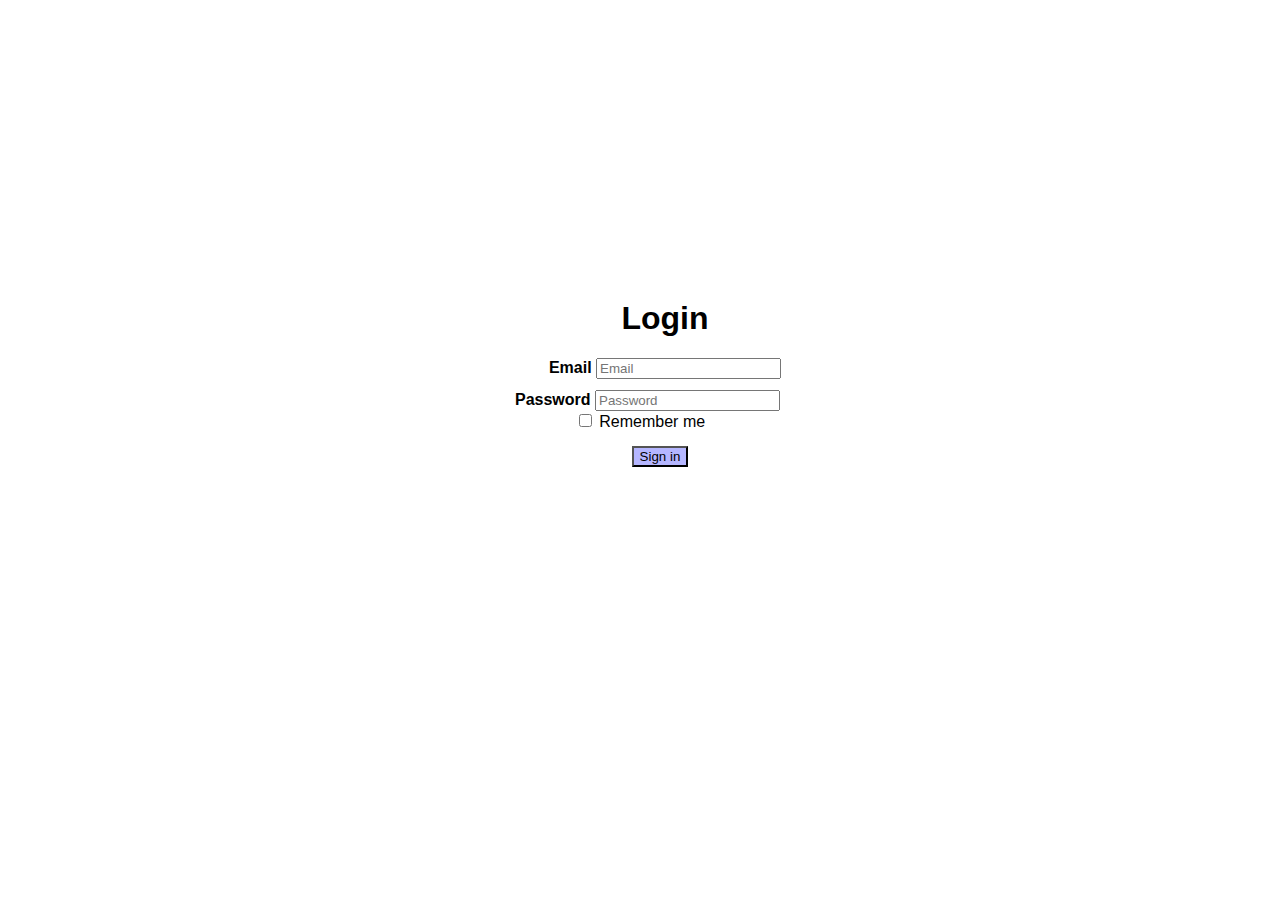
<file: block_1/issue_1/index.html>
<!DOCTYPE html>
<html lang="en">
<head>
    <meta charset="UTF-8">
    <title>Form</title>
    <link href="style.css" rel="stylesheet" type="text/css"/>
</head>
<body>
<div>
    <form action="*" class="form-page">
        <h1>Login</h1>
        <div class="form-group">

            <div class="form1">Email
                <input type="text" placeholder="Email" name="Email"></label>
            </div>
            <div class="form2">Password
                <input type="password" placeholder="Password" name="Password"></label>
            </div>
            <div>
                <input type="checkbox" id="remember" name="remember" value="remember">
                <label for="remember">Remember me</label>
            </div>
            <button class="button">Sign in</button>
        </div>
    </form>
</div>
</body>
</html>
</file>
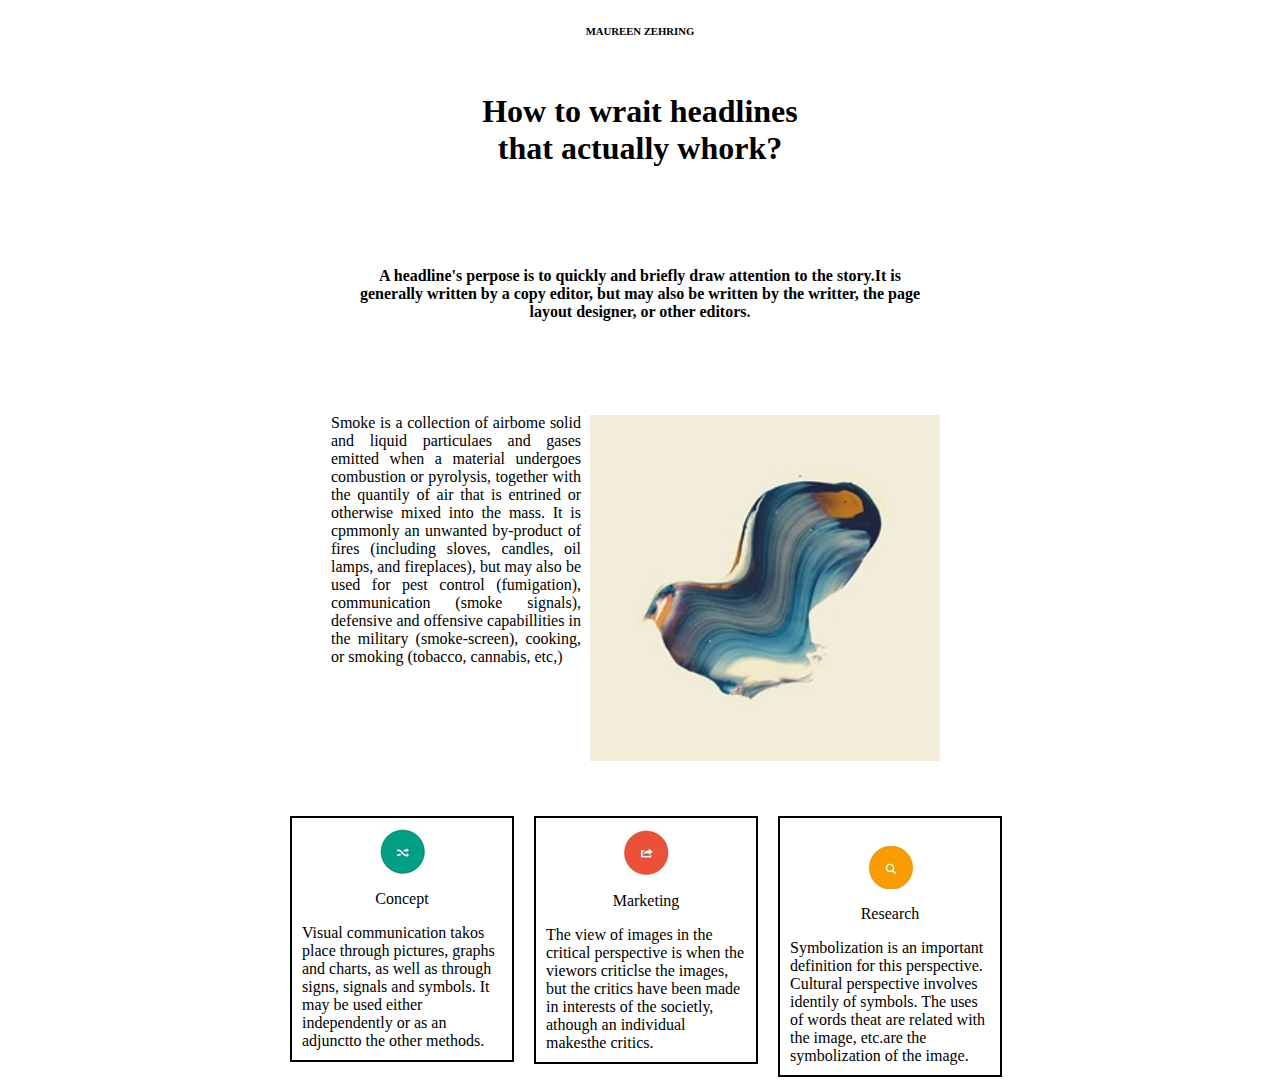
<file: block_1/issue_2/index.html>
<!DOCTYPE html>
<html xmlns="http://www.w3.org/1999/html" xmlns="http://www.w3.org/1999/html">
<head>
    <meta charset="UTF-8">
    <title>title</title>
    <link href="css/style.css" rel="stylesheet" type="text/css"/>
    <meta http-equiv="X-UA-Compatible" content="IE=edge">
</head>
<body class="body-bg">
<h6 class="text-center">MAUREEN ZEHRING</h6>
<header class="header-bg">
    <div class="contayner">
        <h1 class="text-center">How to wrait headlines<br>
            that actually whork?</h1>
        <div style="margin-top: 100px"></div>
        <p class="text-center">A headline's perpose is to quickly and briefly draw attention to the story.It is<br>
            generally written by a copy editor, but may also be written by the writter, the page<br>
            layout designer, or other editors.
        </p>
    </div>
</header>
<div class="block1">
<div class="textimg">
    <p class="text1">
        Smoke is a collection of airbome solid
        and liquid particulaes and gases
        emitted when a material undergoes
        combustion or pyrolysis, together with
        the quantily of air that is entrined or
        otherwise mixed into the mass.
        It is cpmmonly an unwanted by-product
        of fires (including sloves, candles, oil
        lamps, and fireplaces), but may also be
        used for pest control (fumigation),
        communication (smoke signals),
        defensive and offensive capabillities in
        the military (smoke-screen), cooking, or
        smoking (tobacco, cannabis, etc,)
    </p>
    <div class="im1">
        <img class="poz" src="img/img12.png.png">
    </div>
</div>
</div>

<footer class="footer-bg">
    <div class="conteyner">
        <div class="col1">
            <img class="im" src="img/img1.png.png">
            <p class="text4">Concept</p>
            Visual communication takos place through
            pictures, graphs and charts, as well as
            through signs, signals and symbols. It may
            be used either independently or as an
            adjunctto the other methods.
        </div>
        <div class="col2">
            <img><img class="im" src="img/img2.png.png">
            <p class="text4">Research</p>
            Symbolization is an important definition for
            this perspective. Cultural perspective
            involves identily of symbols. The uses of
            words theat are related with the image, etc.are the
            symbolization of the image.
        </div>
        <div class="col3">
            <img class="im" src="img/img3.png.png">
            <p class="text4">Marketing</p>
            The view of images in the critical
            perspective is when the viewors criticlse
            the images, but the critics have been made
            in interests of the societly, athough an
            individual makesthe critics.
        </div>
    </div>
    </div>
</footer>
</body>
</html>
</file>
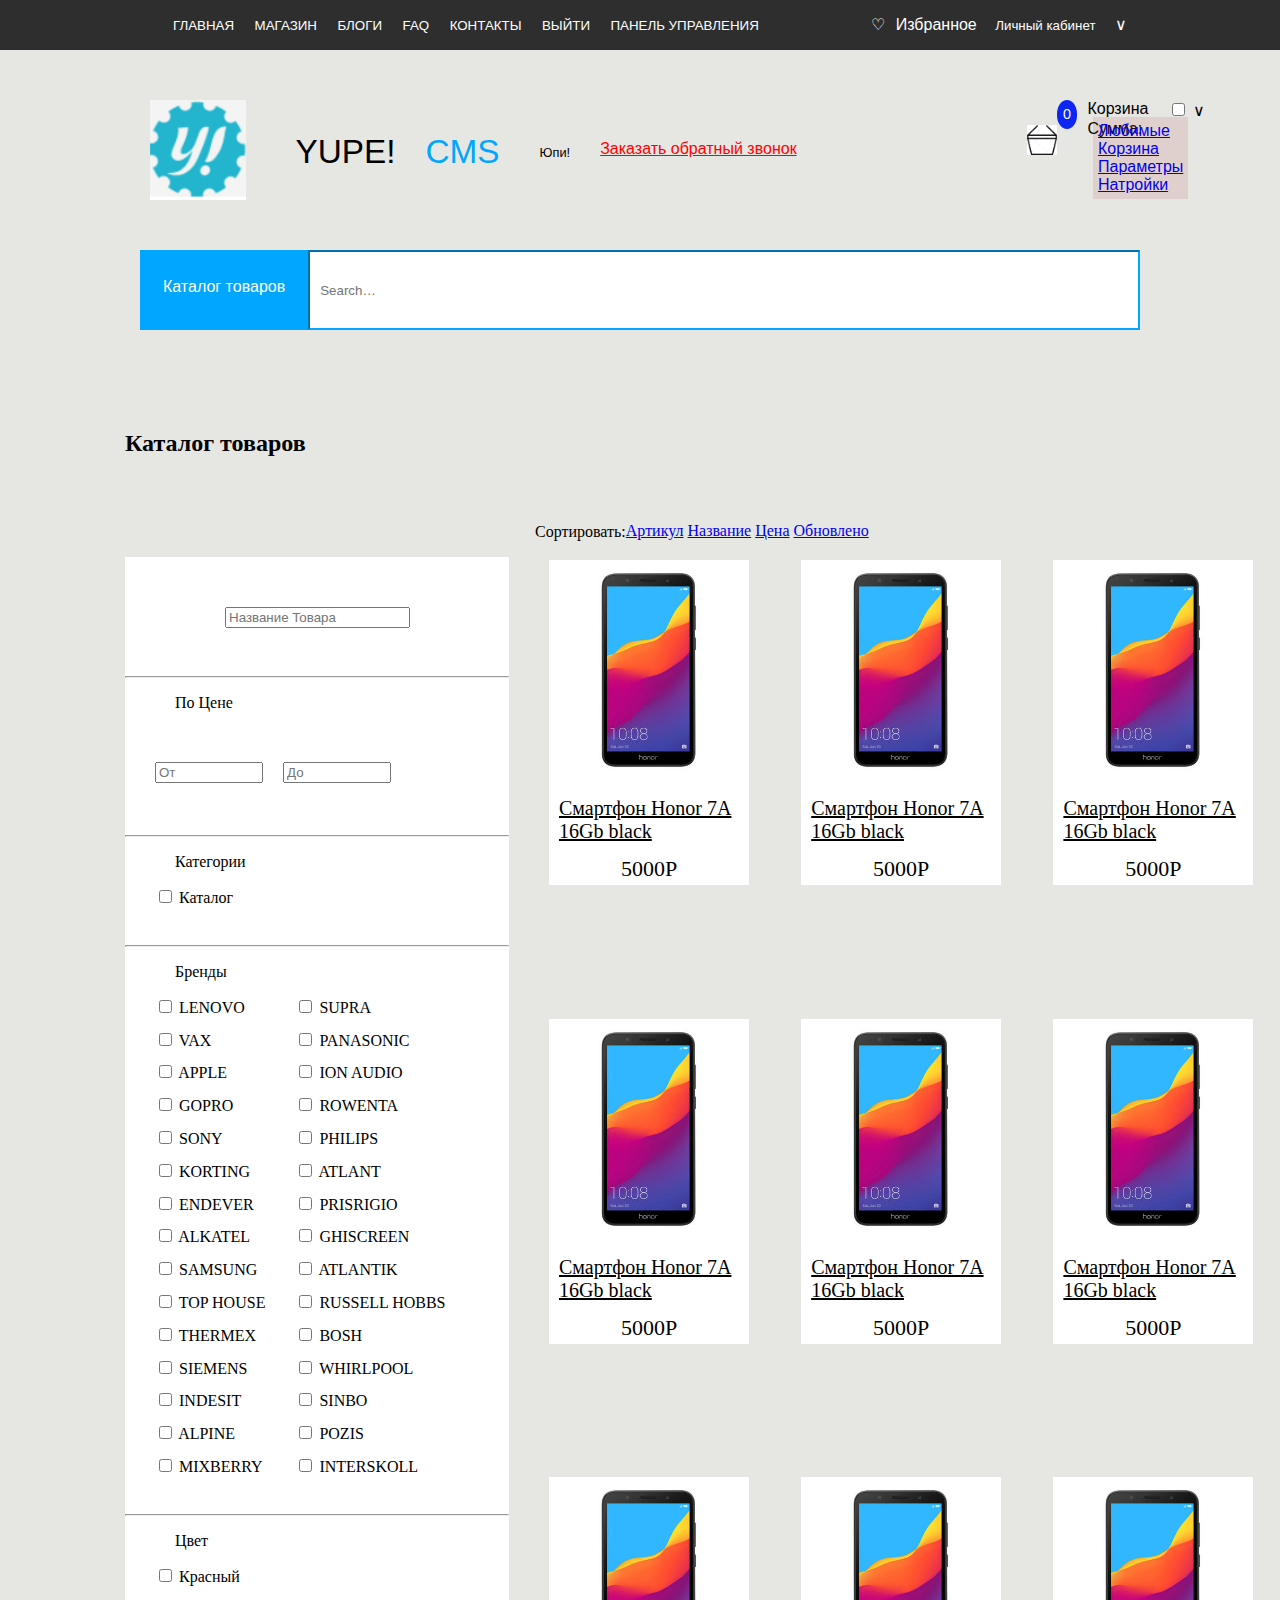
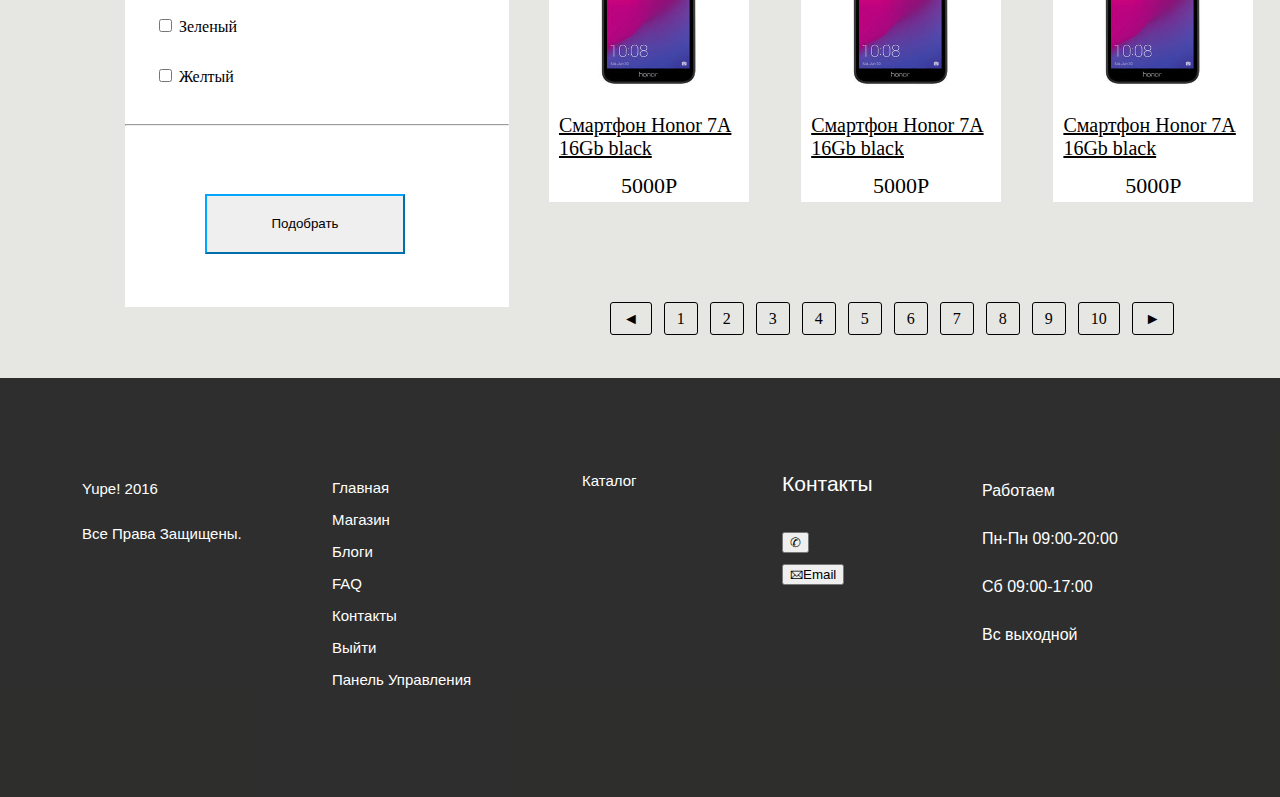
<file: block_1/issue_3/index.html>
<!DOCTYPE html>
<html lang="en" xmlns="http://www.w3.org/1999/html">
<head>
    <meta charset="UTF-8">
    <title>magazine</title>
    <link rel="stylesheet" type="text/css" href="style/style.css">
</head>
<body>
<header class="big">
    <div class="menu">
        <nav class="nav-menu">
            <a class="a1" href="#">ГЛАВНАЯ</a>
            <a class="a1" href="#">МАГАЗИН</a>
            <a class="a1" href="#">БЛОГИ</a>
            <a class="a1" href="#">FAQ</a>
            <a class="a1" href="#">КОНТАКТЫ</a>
            <a class="a1" href="#">ВЫЙТИ</a>
            <a class="a1" href="#">ПАНЕЛЬ УПРАВЛЕНИЯ</a>
            <span><label class="like" aria-label="like">&#9825;</label></span>
            <button class="span-like">Избранное</button>
            <a class="a1" href="#">Личный кабинет</a>
            <div class="dropdown">
                <input type="checkbox" id="menu">
                <label for="menu">&#x2228;</label>
                <ul>
                    <li><a href="#">Любимые</a></li>
                    <li><a href="#">Корзина</a></li>
                    <li><a href="#">Параметры</a></li>
                    <li><a href="#">Натройки</a></li>
                </ul>
            </div>
        </nav>
    </div>
    <div class="menu2">
        <img class="img-layble" src="img/task3.png">
        <p class="menu2-text2">YUPE!</p>
        <p class="menu2-text3">CMS</p>
        <p class="menu2-text4">Юпи!</p>
        <a class=request-coll href="#">Заказать обратный звонок</a>
        <div class="korzina1">
            <img class="img-korzina" src="img/korzina.jpg">
            <div class="span">
                <span class="span-korzina">0</span>
            </div>
        </div>
        <div class="menu-korzina">
            <div class="menu-korzina1">
                <div>Корзина</div>
                <div class="menu-korzina2">
                    <input type="checkbox" id="menu11">
                    <label for="menu11">&#x2228;</label>
                    <ul>
                        <li><a href="#">Любимые</a></li>
                        <li><a href="#">Корзина</a></li>
                        <li><a href="#">Параметры</a></li>
                        <li><a href="#">Натройки</a></li>
                    </ul>
                </div>
            </div>
            <div>Сумма:</div>
        </div>
    </div>
    <div class="search">
        <div class="p-catalog">
            <p class="catalog">Каталог товаров</p>
        </div>
        <input class="input-search" type="text" placeholder="Search…">
    </div>
    <div class="menu3and4">
        <div class="menu3">
            <h2>Каталог товаров</h2>
            <div class="sort">
                <p>Сортировать:</p>
                <div class="a2">
                    <a href="#">Артикул</a>
                    <a href="#">Название</a>
                    <a href="#">Цена</a>
                    <a href="#">Обновлено</a>
                </div>
            </div>
            <div class="menu33">
                <div>
                    <input class="input-catalog" type="text" placeholder="Название Товара">
                    <hr>
                    <p class="categories">По Цене</p>
                </div>
                <div class="menu3-sort">
                    <label class="menu-button1">
                        <div>
                        <span>
                            <div class="a"></div>
                            <input class="ot" type="text" name="price" maxlength="11" value="" placeholder="От">
                        </span>
                        </div>
                    </label>
                    <label class="menu-button2">
                        <div>
                        <span>
                            <div class="a"></div>
                            <input class="do" type="text" name="price" maxlength="11" value="" placeholder="До">
                        </span>
                        </div>
                    </label>
                </div>
                <hr>
                <p class="categories">Категории</p>
                <div class="catalog1">
                    <input type="checkbox" id="01" name="" value="">
                    <label for="01">Каталог</label>
                </div>
                <hr>
                <p class="categories">Бренды</p>
                <div class="menu-checkbox">
                    <div>
                        <div class="menu3-brand">
                            <div>
                                <input type="checkbox" id="101" name="" value="">
                                <label for="101">LENOVO</label>
                            </div>
                            <div>
                                <input type="checkbox" id="1" name="vax" value="">
                                <label for="1">VAX</label>
                            </div>
                            <div>
                                <input type="checkbox" id="2" name="apple" value="">
                                <label for="2">APPLE</label>
                            </div>
                            <div>
                                <input type="checkbox" id="3" name="gopro" value="">
                                <label for="3">GOPRO</label>
                            </div>
                            <div>
                                <input type="checkbox" id="4" name="sony" value="">
                                <label for="4">SONY</label>
                            </div>
                            <div>
                                <input type="checkbox" id="5" name="korting" value="">
                                <label for="5">KORTING</label>
                            </div>
                            <div>
                                <input type="checkbox" id="6" name="endever" value="">
                                <label for="6">ENDEVER</label>
                            </div>
                            <div>
                                <input type="checkbox" id="7" name="alkatel" value="">
                                <label for="7">ALKATEL</label>
                            </div>
                            <div>
                                <input type="checkbox" id="8" name="samsung" value="">
                                <label for="8">SAMSUNG</label>
                            </div>
                            <div>
                                <input type="checkbox" id="9" name="top house" value="">
                                <label for="9">TOP HOUSE</label>
                            </div>
                            <div>
                                <input type="checkbox" id="10" name="thermex" value="">
                                <label for="10">THERMEX</label>
                            </div>
                            <div>
                                <input type="checkbox" id="11" name="siemens" value="">
                                <label for="11">SIEMENS</label>
                            </div>
                            <div>
                                <input type="checkbox" id="12" name="indesit" value="">
                                <label for="12">INDESIT</label>
                            </div>
                            <div>
                                <input type="checkbox" id="13" name="alpine" value="">
                                <label for="13">ALPINE</label>
                            </div>
                            <div>
                                <input type="checkbox" id="14" name="mixberry" value="">
                                <label for="14">MIXBERRY</label>
                            </div>
                        </div>
                    </div>
                    <div>
                        <div class="menu3-brand">
                            <div>
                                <input type="checkbox" id="15" name="supra" value="">
                                <label for="15">SUPRA</label>
                            </div>
                            <div>
                                <input type="checkbox" id="16" name="panasonic" value="">
                                <label for="16">PANASONIC</label>
                            </div>
                            <div>
                                <input type="checkbox" id="17" name="ion audio" value="">
                                <label for="17">ION AUDIO</label>
                            </div>
                            <div>
                                <input type="checkbox" id="18" name="rowenta" value="">
                                <label for="18">ROWENTA</label>
                            </div>
                            <div>
                                <input type="checkbox" id="19" name="philips" value="">
                                <label for="19">PHILIPS</label>
                            </div>
                            <div>
                                <input type="checkbox" id="20" name="atlant" value="">
                                <label for="20">ATLANT</label>
                            </div>
                            <div>
                                <input type="checkbox" id="21" name="pristigio" value="">
                                <label for="21">PRISRIGIO</label>
                            </div>
                            <div>
                                <input type="checkbox" id="22" name="ghiscreen" value="">
                                <label for="22">GHISCREEN</label>
                            </div>
                            <div>
                                <input type="checkbox" id="23" name="atlantik" value="">
                                <label for="23">ATLANTIK</label>
                            </div>
                            <div>
                                <input type="checkbox" id="24" name="russel hobbs" value="">
                                <label for="24">RUSSELL HOBBS</label>
                            </div>
                            <div>
                                <input type="checkbox" id="25" name="bosh" value="">
                                <label for="25">BOSH</label>
                            </div>
                            <div>
                                <input type="checkbox" id="26" name="whirlpool" value="">
                                <label for="26">WHIRLPOOL</label>
                            </div>
                            <div>
                                <input type="checkbox" id="27" name="sinbo" value="">
                                <label for="27">SINBO</label>
                            </div>
                            <div>
                                <input type="checkbox" id="28" name="pozis" value="">
                                <label for="28">POZIS</label>
                            </div>
                            <div>
                                <input type="checkbox" id="29" name="interskoll" value="">
                                <label for="29">INTERSKOLL</label>
                            </div>
                        </div>
                    </div>
                </div>
                <hr>
                <div class="color">
                    <p class="categories">Цвет</p>
                    <div class="catalog1">
                        <input type="checkbox" id="02" name="red" value="">
                        <label for="02">Красный</label>
                    </div>
                    <div class="catalog1">
                        <input type="checkbox" id="03" name="green" value="">
                        <label for="03">Зеленый</label>
                    </div>
                    <div class="catalog1">
                        <input type="checkbox" id="04" name="yellow" value="">
                        <label for="04">Желтый</label>
                    </div>
                </div>
                <hr>
                <button class="selection">
                    Подобрать
                </button>
            </div>
        </div>
        <div class="menu4">
            <div class="block1">
                <img class="img1" src="img/honor7a.jpg" alt="Смартфон Honor 7A" title="Смартфон Honor7A">
                <div class="h4">
                    <a class="a" href="#">Смартфон Honor 7A<br>16Gb black</a>
                    <p class="block1-text">5000Р</p>
                </div>
            </div>
            <div class="block2">
                <img class="img1" src="img/honor7a.jpg" alt="Смартфон Honor 7A" title="Смартфон Honor7A">
                <div class="h4">
                    <a class="a" href="#">Смартфон Honor 7A<br>16Gb black</a>
                    <p class="block1-text">5000Р</p>
                </div>
            </div>
            <div class="block3">
                <img class="img1" src="img/honor7a.jpg" alt="Смартфон Honor 7A" title="Смартфон Honor7A">
                <div class="h4">
                    <a class="a" href="#">Смартфон Honor 7A<br>16Gb black</a>
                    <p class="block1-text">5000Р</p>
                </div>
            </div>
            <div class="block4">
                <img class="img1" src="img/honor7a.jpg" alt="Смартфон Honor 7A" title="Смартфон Honor7A">
                <div class="h4">
                    <a class="a" href="#">Смартфон Honor 7A<br>16Gb black</a>
                    <p class="block1-text">5000Р</p>
                </div>
            </div>
            <div class="block5">
                <img class="img1" src="img/honor7a.jpg" alt="Смартфон Honor 7A" title="Смартфон Honor7A">
                <div class="h4">
                    <a class="a" href="#">Смартфон Honor 7A<br>16Gb black</a>
                    <p class="block1-text">5000Р</p>
                </div>
            </div>
            <div class="block6">
                <img class="img1" src="img/honor7a.jpg" alt="Смартфон Honor 7A" title="Смартфон Honor7A">
                <div class="h4">
                    <a class="a" href="#">Смартфон Honor 7A<br>16Gb black</a>
                    <p class="block1-text">5000Р</p>
                </div>
            </div>
            <div class="block7">
                <img class="img1" src="img/honor7a.jpg" alt="Смартфон Honor 7A" title="Смартфон Honor7A">
                <div class="h4">
                    <a class="a" href="#">Смартфон Honor 7A<br>16Gb black</a>
                    <p class="block1-text">5000Р</p>
                </div>
            </div>
            <div class="block8">
                <img class="img1" src="img/honor7a.jpg" alt="Смартфон Honor 7A" title="Смартфон Honor7A">
                <div class="h4">
                    <a class="a" href="#">Смартфон Honor 7A<br>16Gb black</a>
                    <p class="block1-text">5000Р</p>
                </div>
            </div>
            <div class="block9">
                <img class="img1" src="img/honor7a.jpg" alt="Смартфон Honor 7A" title="Смартфон Honor7A">
                <div class="h4">
                    <a class="a" href="#">Смартфон Honor 7A<br>16Gb black</a>
                    <p class="block1-text">5000Р</p>
                </div>
            </div>
        </div>
    </div>
    <div class="pages22">
        <a class="pages2" href="#">&#9668;</a>
        <a class="pages2" href="#">1</a>
        <a class="pages2" href="#">2</a>
        <a class="pages2" href="#">3</a>
        <a class="pages2" href="#">4</a>
        <a class="pages2" href="#">5</a>
        <a class="pages2" href="#">6</a>
        <a class="pages2" href="#">7</a>
        <a class="pages2" href="#">8</a>
        <a class="pages2" href="#">9</a>
        <a class="pages2" href="#">10</a>
        <a class="pages2" href="#">&#9658;</a>
    </div>
    <div>
    </div>
</header>
<footer class="footer">
    <div class="footer1">
        <p>Yupe! 2016
        </p>
        <p>Все Права Защищены.</p>
    </div>
    <div class="footer2">
        <li>
            <a class="a4" href="#">Главная</a>
        </li>
        <li>
            <a class="a4" href="#">Магазин</a>
        </li>
        <li>
            <a class="a4" href="#">Блоги</a>
        </li>
        <li>
            <a class="a4" href="#">FAQ</a>
        </li>
        <li>
            <a class="a4" href="#">Контакты</a>
        </li>
        <li>
            <a class="a4" href="#">Выйти</a>
        </li>
        <li>
            <a class="a4" href="#">Панель Управления</a>
        </li>
    </div>
    <div class="footer3">
        <li>
            <a class="a4" href="#">Каталог</a>
        </li>
    </div>
    <div class="footer4">
        <li>
            <p class="footer-p">Контакты</p>
        </li>
        <li>
            <button>&#9990;</button>
        </li>
        <li>
            <button>&#128386;Email</button>
        </li>
    </div>
    <div class="footer5">
        <p>Работаем</p>
        <p>Пн-Пн 09:00-20:00</p>
        <p>Сб 09:00-17:00</p>
        <p>Вс выходной</p>
    </div>
</footer>
</body>
</html>
</file>
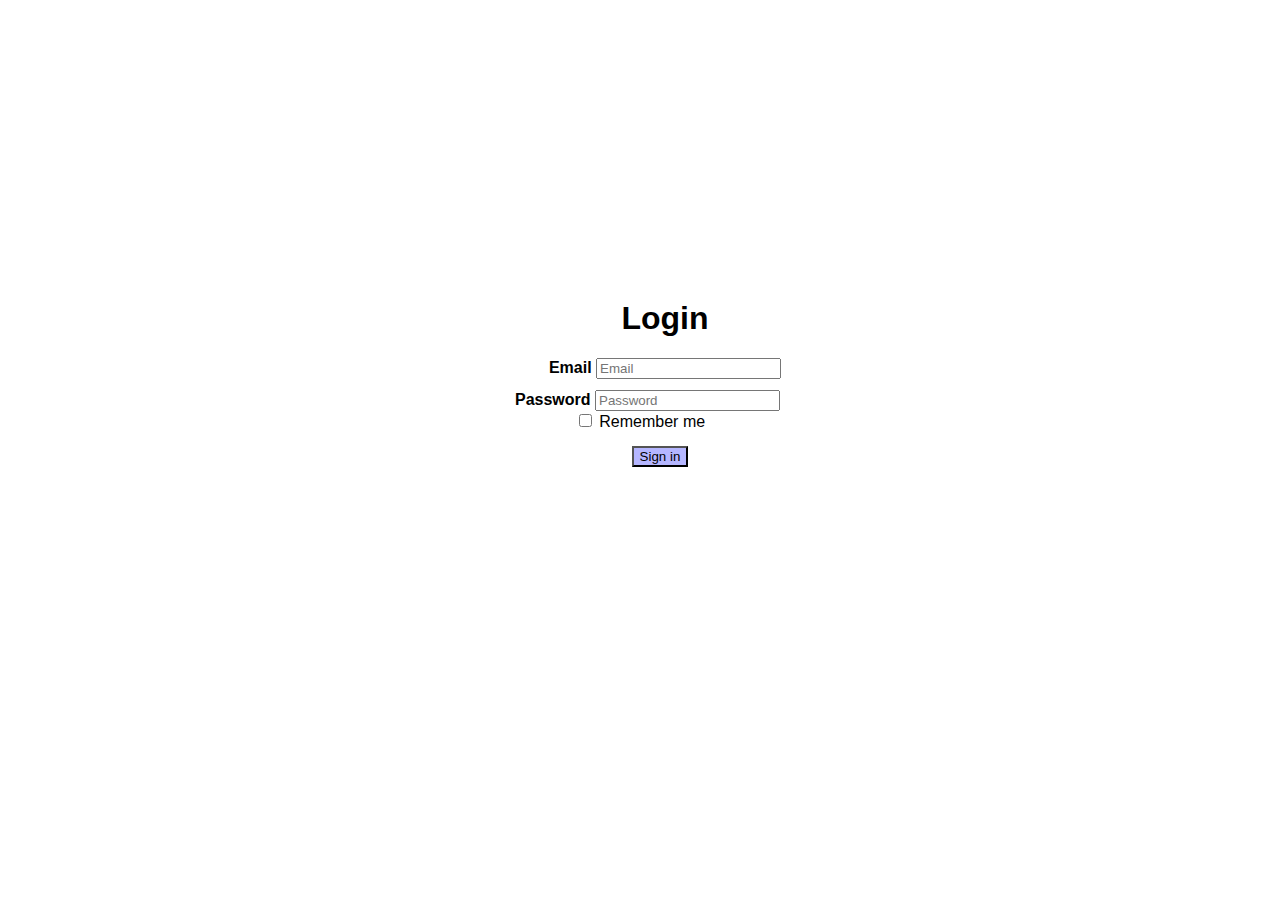
<file: block_1/issue_1/form.html>
<!DOCTYPE html>
<html lang="en">
<head>
    <meta charset="UTF-8">
    <title>Form</title>
    <link href="style.css" rel="stylesheet" type="text/css"/>
</head>
<body>
<div>
    <form action="*" class="form-page">
        <h1>Login</h1>
        <div class="form-group">

            <div class="form1">Email
                <input type="text" placeholder="Email" name="Email"></label>
            </div>
            <div class="form2">Password
                <input type="password" placeholder="Password" name="Password"></label>
            </div>
            <div>
                <input type="checkbox" id="subscribeNews" name="subscribe" value="newsletter">
                <label for="subscribeNews">Remember me</label>
            </div>
            <button class="button">Sign in</button>
        </div>
    </form>
</div>
</body>
</html>
</file>
<file: block_1/issue_1/style.css>
body{
    font-family: Arial;
}
.form-group{
    margin-top: -20px;
}
.form-page{
    max-width: 1000px;
    margin-left:auto;
    margin-right: auto;
    margin-top:300px;
    text-align: center;
}
.form1{
    margin-left: 50px;
    padding-top: 20px;
    font-weight: 700;
}
.form2{
    font-weight: 700;
    margin-left: 15px;
    padding-top: 11px;
}
h1{
    margin-left: 50px;
}
.button{
    margin-left: 40px;
    background-color: rgba(0, 4, 255, 0.29);
    margin-top: 15px;
    cursor: pointer;
}
</file>
<file: block_1/issue_2/css/style.css>
.container {
    display: flex;
    display: inline-block;
    display: -moz-inline-stack;
    width:500px;
    margin: 0 -10px;
}
.body-bg {
    width: 100%;
    max-width:1020px;
    padding: 0 15px;
    margin-left: auto;
    margin-right: auto;

}
.textimg {
    float: left;
    position: center;
    padding: 5%;
    text-align: center;
}
.footer-bg {
    margin-left: 150px;
    display: inline-block;
    display: -moz-inline-stack;
    top: 150px;
    padding: 0px 0;
}
.header-bg {
    display: flex;
    flex-direction: row;
    justify-content: center;
    text-align: center;
    padding: 10px;
}

.col1 {
    display: block;
    width: 200px;
    flex: 1 1 auto;
    margin: 0 10px;
    padding: 10px;
    border: 2px solid black;
    float: left;
}
.col2{
    display: block;
    width: 200px;
    flex: 1 1 auto;
    margin: 0 10px;
    padding: 10px;
    float: right;
    border: 2px solid black;
}
.col3{
    display: block;
    width: 200px;
    flex: 1 1 auto;
    float: right;
    margin: 0 10px;
    padding: 10px;
    border: 2px solid black;
}
.text-center{

    text-align: center;
    font-weight: bold;
}
.text1{

    max-width: 250px;
    overflow-wrap: break-word;
    text-align: justify;
    left: 150px;
    height: 0;
    padding-top: 0%;
    position: relative;
}
.poz {
    margin-top: -15px;
    bottom: 100px;
    float: right;
    width: 350px;
    margin-right: 10%;
    padding: 0%;

}
.im{
    display: block;
    margin-left: auto;
    margin-right: auto
}
.text4{
    text-align: center;
}
.im1{
    bottom: 5px;
    width: 750px;
    display: inline-block;

}
.block1{
    flex-wrap: wrap;
    display: -moz-inline-stack;
    display: flex;
    flex-direction: column;

}
</file>
<file: block_1/issue_3/style/style.css>
body{
    margin: 0;
    background-color: rgba(116, 116, 102, 0.18);
    background-size: contain;
}
.a1{
    text-decoration: none;
    color: white;
    box-sizing: border-box;
    padding: 5px 8px;
    font-size: 10pt;
}
.menu{
    height: 50px;
    width: 100%;
    background-color: rgba(0, 0, 0, 0.8);
}
.nav-menu{
    padding: 15px 15px 15px 15px;
    text-align: left;
    margin-left: 150px;
    font-family: Arial;
}
.like{
    color: white;
    padding-left: 100px;
}
.menu-text{
    padding-left: 800px;
}
.span-like{
    background-color: rgba(204, 0, 0, 0);
    color: white;
    font-size: 12pt;
    border: none;
}
.dropdown {
    color: rgb(255, 255, 255);
    padding-left: 850px;
    margin-bottom:50px;
    position: relative;
    margin-left: 100px;
    margin-top: -20px;
}
.dropdown input, .dropdown ul { display: none;}
.dropdown label {
    cursor: pointer;
}
.dropdown ul {
    position: absolute;
    left: 850px; top: 1.3em;
    margin: 0; padding: 5px;
    list-style: none;
    background: rgba(183, 58, 58, 0.13);
}
.dropdown a {
    color: #fff;
}
.dropdown :checked ~ ul {
    display: inline-block;
}

.menu2{
    padding-top:50px;
    display: flex;
    height: 100px;
    width: 100%;
    font-family: sans-serif;
}
.img-layble{
    margin-left: 150px;
}
.menu2-text2{
    margin-left: 50px;
    margin-right: 30px;
    margin-bottom: 50px;
    vertical-align: middle;
    font-size: 25pt;
}
.menu2-text3{
    font-size: 25pt;
    color: #00a6ff;
    margin-right: 40px;
}
.menu2-text4{
    font-size: 80%;
    margin-top: 45px;
    margin-right: 30px;
}
.request-coll {
    color: red;
    text-decoration: underline;
    margin-top: 40px;
    margin-right: 230px;
}
.img-korzina{
    width: 30px;
    height: 30px;
    margin-top: 25px;
}
.korzina1{
display: flex;
}
.span-korzina{
    display: inline-block;
    background: #0d26f3;
    color: white;
    border-radius: 50%;
    font-size: 90%;
    padding: 0.4rem;
}
.menu-korzina{
padding-left: 10px;
}
.menu-korzina1{
    display: flex;
}
.menu-korzina2{
    padding-left: 20px;
}
.menu-korzina ul{
    position: absolute;
    left: 1093px;
    top: 7.3em;
    margin: 0;
    padding: 5px;
    list-style: none;
    background: rgba(183, 58, 58, 0.13);
}
.menu-korzina2 :checked ~ ul {
    display: inline-block;
}
.search{
    padding-top:50px;
    display: flex;
    height: 80px;
    width: 1000px;
    margin-left: auto;
    margin-right: auto;

}
.input-search{
    width: 810px;
    border-color: #00a6ff;
    padding: 10px;
}
.catalog{
    word-wrap: normal;
    padding-bottom: 30px;
    margin-left: 20px;
    margin-right: 20px;
    margin-top: 25px;
    color: white;
    font-family: sans-serif;
    white-space: nowrap;

}
.p-catalog{
    border:3px solid #00a6ff;
    background-color: #00a6ff;
}
.menu3{
    padding-left: 125px;
    padding-top: 80px;
    height: 1000px;
    width: 30%;
}
.menu33{
    background-color: white;
    height: 1350px;
    width: 100%;
}
.input-catalog{
    margin-top: 50px;
    margin-left: 100px;
    margin-bottom: 40px;
}
.ot {
    width: 100px;
}
.do{
    width: 100px;
}
h2{
font-family: "Calibri Light";
}
.menu3-sort{
    width: 25px;
    height: 35px;
    margin-top: 50px;
    margin-left: 30px;
    display: flex;
    padding-bottom: 30px;


}
.menu-button1{
    width: 150px;

}
.menu-button2{
    width: 50px;
    padding-left: 20px;

}
.block-button{
    display: flex;
}
label label{
    margin-left: 15px;
}

.a{
    position: absolute;
    display: block;
    font-size: 15px;
    line-height: normal;
    margin-top: 1px;
    margin-left: 10px;
}
.menu3-brand{
    display: grid;
    grid-template-rows: 1fr  1fr 1fr 1fr 1fr 1fr 1fr 1fr 1fr 1fr 1fr 1fr 1fr 1fr;
    grid-gap: 1vw;
    margin-left: 30px;
}
.categories{
margin-left: 50px;
}
.menu-checkbox{
    display: flex;
    padding-bottom: 30px;
}
.catalog1{
    margin-left: 30px;
    padding-bottom: 30px;
}
.color{
    display: block;
}
.selection{
    width: 200px;
    height:60px ;
    margin-left: 80px;
    margin-top: 60px;
    border-color: #00a6ff;
}
.menu4{
    width: 800px;
    height: 1350px;
    margin-top: 150px;
    display: grid;
    flex-direction: row;
    grid-template-rows: 1fr 1fr 1fr;
    grid-template-columns: 1fr 1fr 1fr;
    grid-gap: 2vw;
    padding-left: 40px;
    padding-top: 80px;
}
.menu3and4{
display: flex;
}
.block1{
    width:200px ;
    height: 325px;
    background-color: white;
    display: block;
}
.block2{
    width:200px ;
    height: 325px;
    background-color:white;
}
.block3{
    width:200px ;
    height: 325px;
    background-color: white;
}
.block4{
    width:200px ;
    height: 325px;
    background-color: white;
}
.block5{
    width:200px ;
    height: 325px;
    background-color: white;
}
.block6{
    width:200px ;
    height: 325px;
    background-color: white;
}
.block7{
    width:200px ;
    height: 325px;
    background-color: white;
}
.block8{
    width:200px ;
    height: 325px;
    background-color: white;
}
.block9{
    width:200px ;
    height: 325px;
    background-color: white;
}
.img1{
    width: 100%;
    padding-top: 10px;
}
.a{
    color: black;
    font-size: 20px;
    white-space: pre-wrap;
}
.block1-text{
    font-size: 22px;
    text-align: center;
    padding-top: 60px;

}
.sort{
    display: flex;
    width: 400px;
    height: 50px;
    margin-left: 410px;
    padding-top:30px;
}
.a2{
margin-top: 15px;
    color: black;
}
.pages2{
    text-decoration: none;
    cursor: pointer;
    padding: 7px 12px;
    height: 32px;
    text-align: center;
    border-radius: 3px;
    color: black;
    margin-right: 8px;
    box-sizing: border-box;
    border: 1px solid black;
}
.pages22{
    margin: 0;
    padding-left: 610px;
}
.footer{
    display: flex;
    padding-top: 81px;
    background-color: rgba(0, 0, 0, 0.8);
    margin-top: 50px;
    padding-left: 82px;

}
.footer1{
    color: white;
    width:200px ;
    height: 325px;
    font-size: 15px;
    line-height: 2;
    font-family: Arial;

}
.footer2{
    width:200px ;
    height: 325px;
    display: block;
    font-family: Arial;
    line-height: 2;
    padding-top: 13px;
    margin-left: 50px;
}
.footer3{
    width:200px ;
    height: 325px;
    padding-top: 13px;
    margin-left: 50px;
    font-family: Arial;

}
.footer4{
    font-family: Arial;
    width:200px ;
    height: 325px;
    margin-top: -17px;
    line-height: 2;

}
.footer5{
    width:200px ;
    height: 325px;
    font-family: Arial;
    line-height: 2;
    color: white;
}
li{
    list-style: none;
}
.a4{
    text-decoration: none;
    color: white;
    font-size: 15px;

}
.footer-p{
    font-size: 21px;
    color: white;
}
</file>
